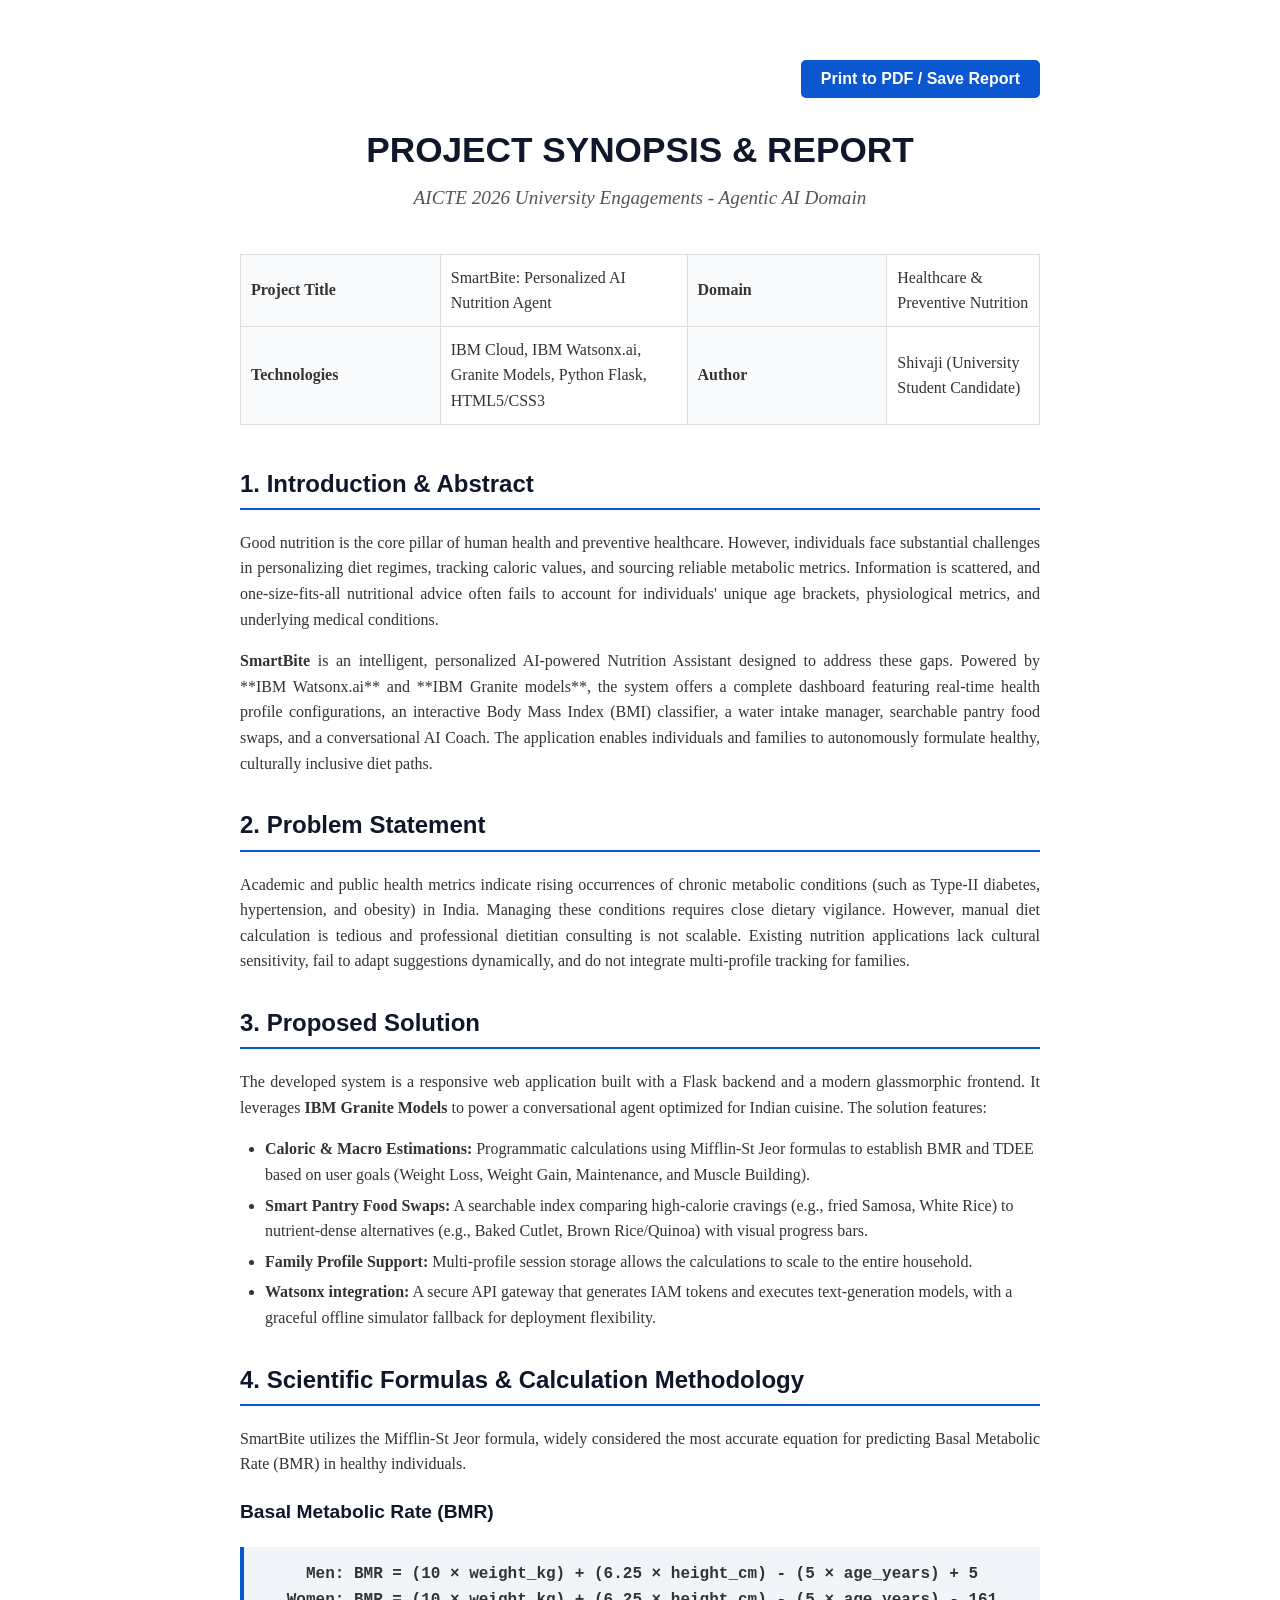
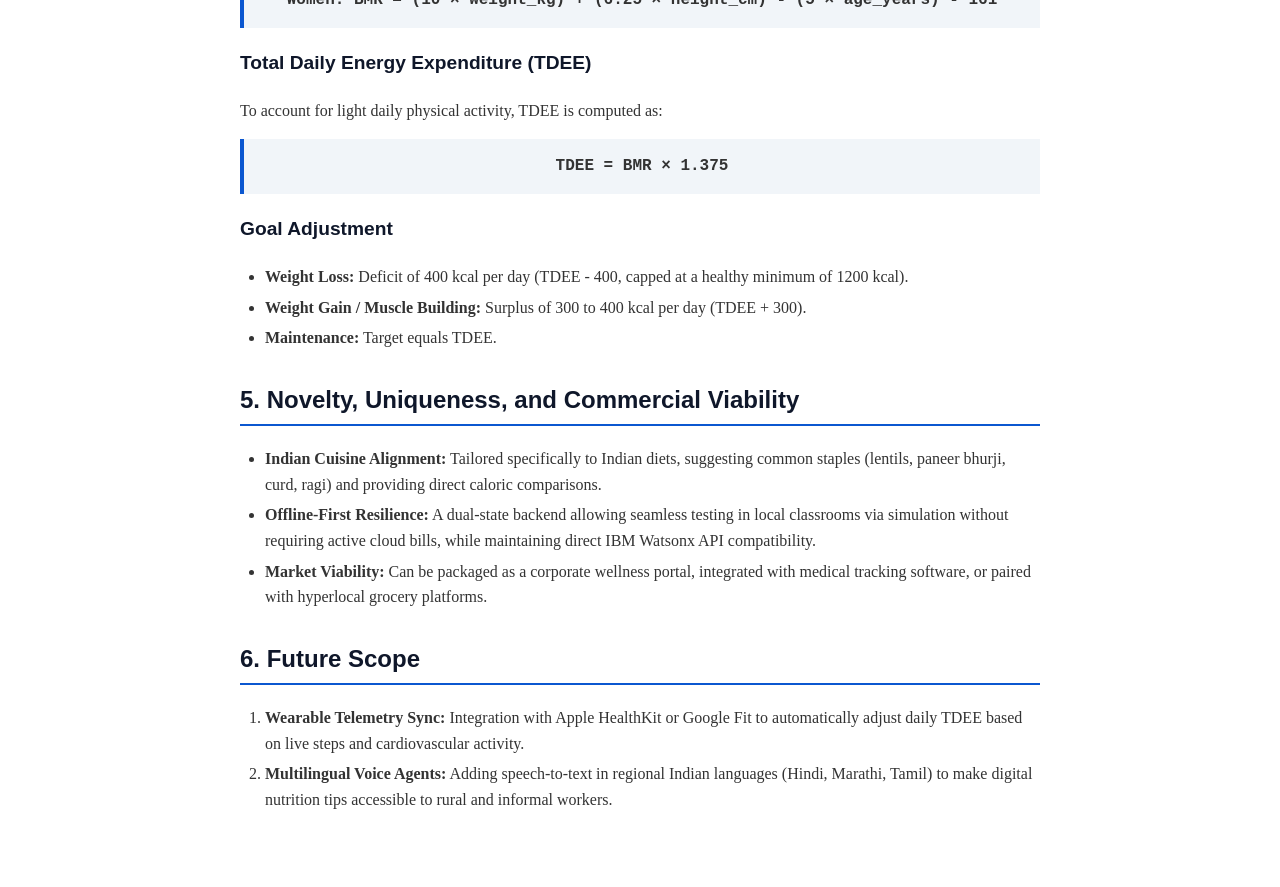
<file: SmartBite_Project_Report.html>
<!DOCTYPE html>
<html lang="en">
<head>
    <meta charset="UTF-8">
    <meta name="viewport" content="width=device-width, initial-scale=1.0">
    <title>Project Report - SmartBite: Personalized AI Nutrition Agent</title>
    <style>
        body {
            font-family: 'Times New Roman', Times, serif;
            line-height: 1.6;
            color: #333;
            max-width: 800px;
            margin: 40px auto;
            padding: 20px;
        }
        h1, h2, h3, h4 {
            font-family: Arial, sans-serif;
            color: #0f172a;
        }
        h1 {
            text-align: center;
            font-size: 2.2rem;
            margin-bottom: 5px;
            text-transform: uppercase;
        }
        .subtitle {
            text-align: center;
            font-size: 1.2rem;
            font-style: italic;
            margin-bottom: 40px;
            color: #555;
        }
        .meta-table {
            width: 100%;
            border-collapse: collapse;
            margin-bottom: 40px;
        }
        .meta-table td {
            padding: 10px;
            border: 1px solid #ddd;
        }
        .meta-table td.label {
            font-weight: bold;
            background-color: #f8fafc;
            width: 25%;
        }
        h2 {
            border-bottom: 2px solid #0b57d0;
            padding-bottom: 5px;
            margin-top: 30px;
            font-size: 1.5rem;
        }
        h3 {
            margin-top: 20px;
            font-size: 1.2rem;
        }
        p {
            margin-bottom: 15px;
            text-align: justify;
        }
        ul, ol {
            margin-bottom: 15px;
            padding-left: 25px;
        }
        li {
            margin-bottom: 5px;
        }
        .formula {
            background-color: #f1f5f9;
            padding: 15px;
            border-left: 4px solid #0b57d0;
            margin: 15px 0;
            font-family: 'Courier New', Courier, monospace;
            font-weight: bold;
            text-align: center;
        }
        .page-break {
            page-break-before: always;
        }
        @media print {
            body {
                margin: 20px;
                padding: 0;
            }
            .no-print {
                display: none;
            }
        }
        .print-btn-container {
            text-align: right;
            margin-bottom: 20px;
        }
        .btn-print {
            background-color: #0b57d0;
            color: white;
            border: none;
            padding: 10px 20px;
            font-size: 1rem;
            border-radius: 5px;
            cursor: pointer;
            font-family: Arial, sans-serif;
            font-weight: bold;
        }
        .btn-print:hover {
            background-color: #001d35;
        }
    </style>
</head>
<body>

    <div class="print-btn-container no-print">
        <button class="btn-print" onclick="window.print()">Print to PDF / Save Report</button>
    </div>

    <h1>Project Synopsis & Report</h1>
    <div class="subtitle">AICTE 2026 University Engagements - Agentic AI Domain</div>

    <table class="meta-table">
        <tr>
            <td class="label">Project Title</td>
            <td>SmartBite: Personalized AI Nutrition Agent</td>
            <td class="label">Domain</td>
            <td>Healthcare & Preventive Nutrition</td>
        </tr>
        <tr>
            <td class="label">Technologies</td>
            <td>IBM Cloud, IBM Watsonx.ai, Granite Models, Python Flask, HTML5/CSS3</td>
            <td class="label">Author</td>
            <td>Shivaji (University Student Candidate)</td>
        </tr>
    </table>

    <h2>1. Introduction & Abstract</h2>
    <p>
        Good nutrition is the core pillar of human health and preventive healthcare. However, individuals face substantial challenges in personalizing diet regimes, tracking caloric values, and sourcing reliable metabolic metrics. Information is scattered, and one-size-fits-all nutritional advice often fails to account for individuals' unique age brackets, physiological metrics, and underlying medical conditions.
    </p>
    <p>
        <strong>SmartBite</strong> is an intelligent, personalized AI-powered Nutrition Assistant designed to address these gaps. Powered by **IBM Watsonx.ai** and **IBM Granite models**, the system offers a complete dashboard featuring real-time health profile configurations, an interactive Body Mass Index (BMI) classifier, a water intake manager, searchable pantry food swaps, and a conversational AI Coach. The application enables individuals and families to autonomously formulate healthy, culturally inclusive diet paths.
    </p>

    <h2>2. Problem Statement</h2>
    <p>
        Academic and public health metrics indicate rising occurrences of chronic metabolic conditions (such as Type-II diabetes, hypertension, and obesity) in India. Managing these conditions requires close dietary vigilance. However, manual diet calculation is tedious and professional dietitian consulting is not scalable. Existing nutrition applications lack cultural sensitivity, fail to adapt suggestions dynamically, and do not integrate multi-profile tracking for families.
    </p>

    <h2>3. Proposed Solution</h2>
    <p>
        The developed system is a responsive web application built with a Flask backend and a modern glassmorphic frontend. It leverages <strong>IBM Granite Models</strong> to power a conversational agent optimized for Indian cuisine. The solution features:
    </p>
    <ul>
        <li><strong>Caloric & Macro Estimations:</strong> Programmatic calculations using Mifflin-St Jeor formulas to establish BMR and TDEE based on user goals (Weight Loss, Weight Gain, Maintenance, and Muscle Building).</li>
        <li><strong>Smart Pantry Food Swaps:</strong> A searchable index comparing high-calorie cravings (e.g., fried Samosa, White Rice) to nutrient-dense alternatives (e.g., Baked Cutlet, Brown Rice/Quinoa) with visual progress bars.</li>
        <li><strong>Family Profile Support:</strong> Multi-profile session storage allows the calculations to scale to the entire household.</li>
        <li><strong>Watsonx integration:</strong> A secure API gateway that generates IAM tokens and executes text-generation models, with a graceful offline simulator fallback for deployment flexibility.</li>
    </ul>

    <div class="page-break"></div>

    <h2>4. Scientific Formulas & Calculation Methodology</h2>
    <p>
        SmartBite utilizes the Mifflin-St Jeor formula, widely considered the most accurate equation for predicting Basal Metabolic Rate (BMR) in healthy individuals.
    </p>
    
    <h3>Basal Metabolic Rate (BMR)</h3>
    <div class="formula">
        Men: BMR = (10 &times; weight_kg) + (6.25 &times; height_cm) - (5 &times; age_years) + 5<br>
        Women: BMR = (10 &times; weight_kg) + (6.25 &times; height_cm) - (5 &times; age_years) - 161
    </div>

    <h3>Total Daily Energy Expenditure (TDEE)</h3>
    <p>To account for light daily physical activity, TDEE is computed as:</p>
    <div class="formula">
        TDEE = BMR &times; 1.375
    </div>

    <h3>Goal Adjustment</h3>
    <ul>
        <li><strong>Weight Loss:</strong> Deficit of 400 kcal per day (TDEE - 400, capped at a healthy minimum of 1200 kcal).</li>
        <li><strong>Weight Gain / Muscle Building:</strong> Surplus of 300 to 400 kcal per day (TDEE + 300).</li>
        <li><strong>Maintenance:</strong> Target equals TDEE.</li>
    </ul>

    <h2>5. Novelty, Uniqueness, and Commercial Viability</h2>
    <ul>
        <li><strong>Indian Cuisine Alignment:</strong> Tailored specifically to Indian diets, suggesting common staples (lentils, paneer bhurji, curd, ragi) and providing direct caloric comparisons.</li>
        <li><strong>Offline-First Resilience:</strong> A dual-state backend allowing seamless testing in local classrooms via simulation without requiring active cloud bills, while maintaining direct IBM Watsonx API compatibility.</li>
        <li><strong>Market Viability:</strong> Can be packaged as a corporate wellness portal, integrated with medical tracking software, or paired with hyperlocal grocery platforms.</li>
    </ul>

    <h2>6. Future Scope</h2>
    <ol>
        <li><strong>Wearable Telemetry Sync:</strong> Integration with Apple HealthKit or Google Fit to automatically adjust daily TDEE based on live steps and cardiovascular activity.</li>
        <li><strong>Multilingual Voice Agents:</strong> Adding speech-to-text in regional Indian languages (Hindi, Marathi, Tamil) to make digital nutrition tips accessible to rural and informal workers.</li>
    </ol>

</body>
</html>
</file>
